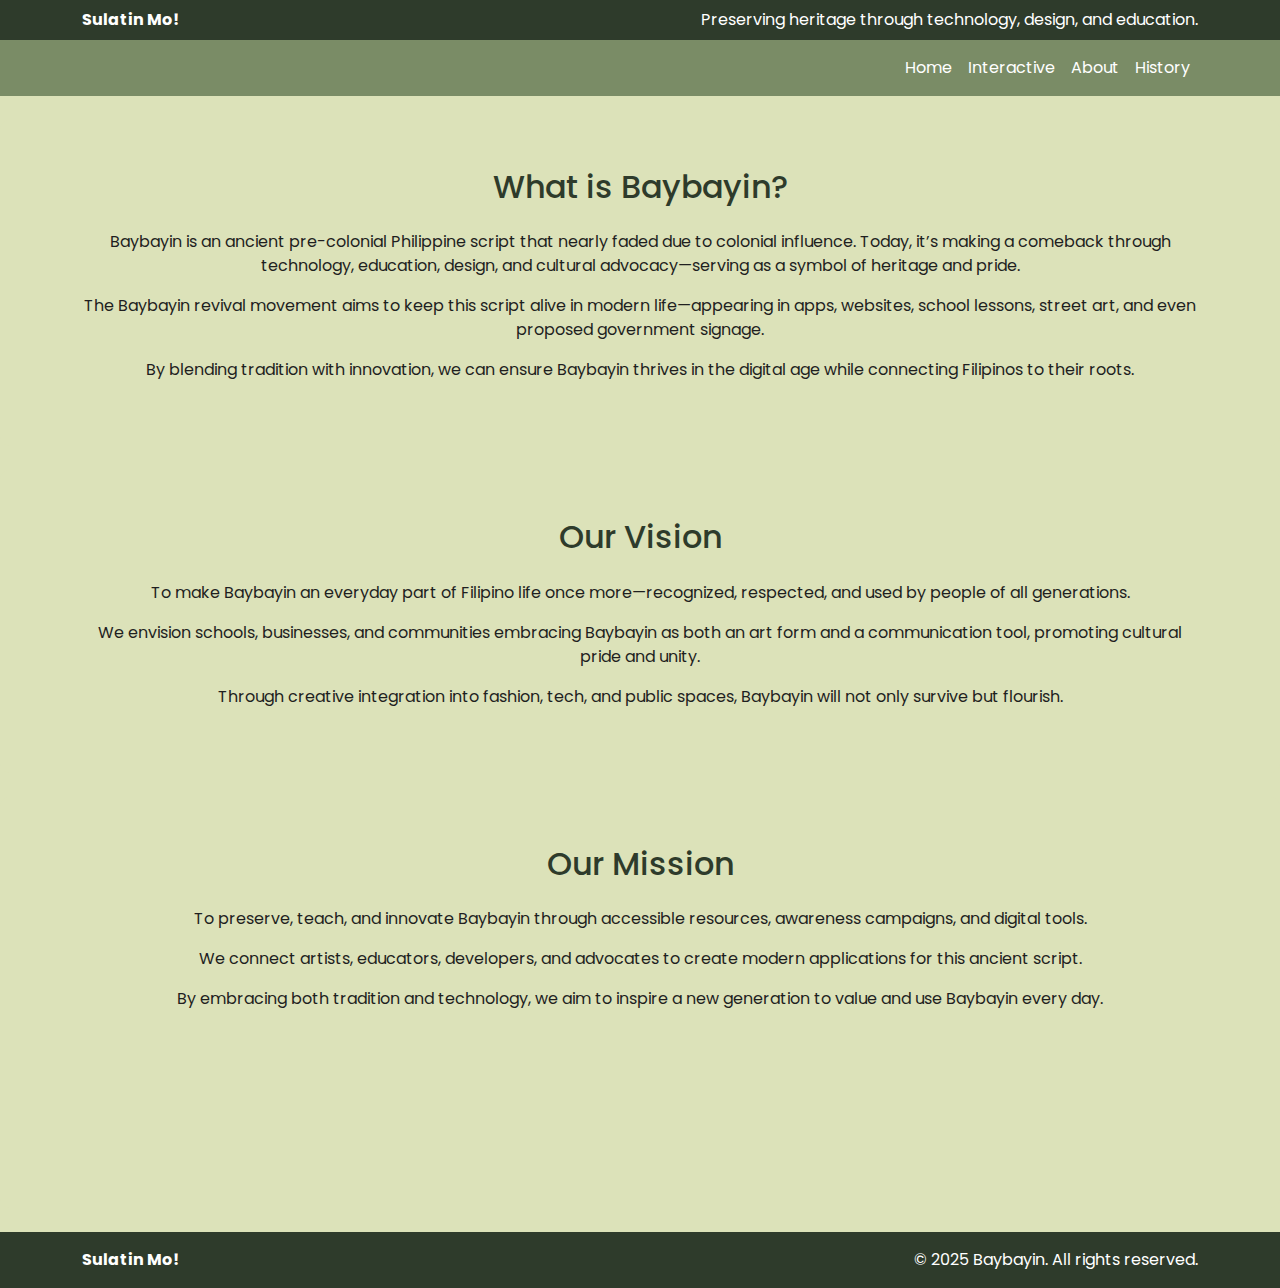
<file: about.html>
<!DOCTYPE html>
<html lang="en">
<head>
    <meta charset="UTF-8">
    <meta name="viewport" content="width=device-width, initial-scale=1.0">
    <title>Sulatin Mo!</title>
    <link href="https://cdn.jsdelivr.net/npm/bootstrap@5.3.0/dist/css/bootstrap.min.css" rel="stylesheet">
    <link href="https://fonts.googleapis.com/css2?family=Poppins:wght@300;400;600&display=swap" rel="stylesheet">
    <link href="https://unpkg.com/aos@2.3.1/dist/aos.css" rel="stylesheet">
    <style>
        :root {
            --dark-green: #2E3B2B;
            --medium-green: #7A8C66;
            --light-green: #DCE2B9;
            --accent-green: #A3B18A;
            --text-dark: #1F1F1F;
        }
        body {
            font-family: 'Poppins', sans-serif;
            background-color: var(--light-green);
            color: var(--text-dark);
        }
        .bg-custom {
            background-color: var(--dark-green);
        }
        .custom-navbar {
            background-color: var(--medium-green);
        }
        .nav-link {
            transition: color 0.3s ease;
        }
        .nav-link:hover {
            color: var(--accent-green) !important;
        }
        .custom-footer {
            background-color: var(--dark-green);
        }
        h2 {
            color: var(--dark-green);
        }
        h4 {
            color: var(--medium-green);
        }
        .about-section, .vision-section, .mission-section {
            background-color: var(--light-green);
            border-radius: 10px;
            padding: 2rem;
        }
    </style>
</head>
<body>

<!-- Top Bar -->
<div class="top-search-bar bg-custom py-2" data-aos="fade-down">
    <div class="container d-flex justify-content-between align-items-center">
        <a class="navbar-brand text-white fw-bold" href="index.html">Sulatin Mo!</a>
        <span class="text-white">Preserving heritage through technology, design, and education.</span>
    </div>
</div> 


<!-- Navbar -->
<nav class="navbar navbar-expand-lg custom-navbar">
    <div class="container">
        <button class="navbar-toggler" type="button" data-bs-toggle="collapse" data-bs-target="#navbarNav">
            <span class="navbar-toggler-icon"></span>
        </button>
        <div class="collapse navbar-collapse" id="navbarNav">
            <ul class="navbar-nav ms-auto">
                <li class="nav-item"><a class="nav-link text-white" href="index.html">Home</a></li>
                <li class="nav-item"><a class="nav-link text-white" href="interactive.html">Interactive</a></li>
                <li class="nav-item"><a class="nav-link text-white" href="about.html">About</a></li>
                <li class="nav-item"><a class="nav-link text-white" href="history.html">History</a></li>
            </ul>
        </div>
    </div>
</nav>

<!-- About Section -->
<section class="about-section py-5 my-4" data-aos="fade-up">
    <div class="container">
        <h2 class="text-center mb-4">What is Baybayin?</h2>
        <p class="text-center">Baybayin is an ancient pre-colonial Philippine script that nearly faded due to colonial influence. Today, it’s making a comeback through technology, education, design, and cultural advocacy—serving as a symbol of heritage and pride.</p>
        <p class="text-center">The Baybayin revival movement aims to keep this script alive in modern life—appearing in apps, websites, school lessons, street art, and even proposed government signage.</p>
        <p class="text-center">By blending tradition with innovation, we can ensure Baybayin thrives in the digital age while connecting Filipinos to their roots.</p>
    </div>
</section>

<!-- Vision Section -->
<section class="vision-section py-5 my-4" data-aos="fade-up">
    <div class="container">
        <h2 class="text-center mb-4">Our Vision</h2>
        <p class="text-center">To make Baybayin an everyday part of Filipino life once more—recognized, respected, and used by people of all generations.</p>
        <p class="text-center">We envision schools, businesses, and communities embracing Baybayin as both an art form and a communication tool, promoting cultural pride and unity.</p>
        <p class="text-center">Through creative integration into fashion, tech, and public spaces, Baybayin will not only survive but flourish.</p>
    </div>
</section>

<!-- Mission Section -->
<section class="mission-section py-5 my-4" data-aos="fade-up">
    <div class="container">
        <h2 class="text-center mb-4">Our Mission</h2>
        <p class="text-center">To preserve, teach, and innovate Baybayin through accessible resources, awareness campaigns, and digital tools.</p>
        <p class="text-center">We connect artists, educators, developers, and advocates to create modern applications for this ancient script.</p>
        <p class="text-center">By embracing both tradition and technology, we aim to inspire a new generation to value and use Baybayin every day.</p>

        <div class="row mt-4 text-center">
            <div class="col-md-4" data-aos="fade-up" data-aos-delay="100">
                <h4>Preserve</h4>
                <p>Safeguarding the script by documenting, teaching, and embedding it in local and global platforms.</p>
            </div>
            <div class="col-md-4" data-aos="fade-up" data-aos-delay="200">
                <h4>Promote</h4>
                <p>Encouraging its use in design, branding, signage, and online content to keep it visible and relevant.</p>
            </div>
            <div class="col-md-4" data-aos="fade-up" data-aos-delay="300">
                <h4>Innovate</h4>
                <p>Leveraging mobile apps, websites, and typefaces to bring Baybayin into everyday communication.</p>
            </div>
        </div>
    </div>
</section>

<!-- Footer -->
<footer class="custom-footer text-white py-3 mt-4">
    <div class="container d-flex justify-content-between align-items-center">
        <span class="fw-bold">Sulatin Mo!</span>
        <p class="mb-0">&copy; 2025 Baybayin. All rights reserved.</p>
    </div>
</footer>

<!-- Bootstrap & AOS JS -->
<script src="https://cdn.jsdelivr.net/npm/bootstrap@5.3.0/dist/js/bootstrap.bundle.min.js"></script>
<script src="https://unpkg.com/aos@2.3.1/dist/aos.js"></script>
<script>
    AOS.init({
        duration: 1000,
        once: true
    });
</script>

</body>
</html>
</file>
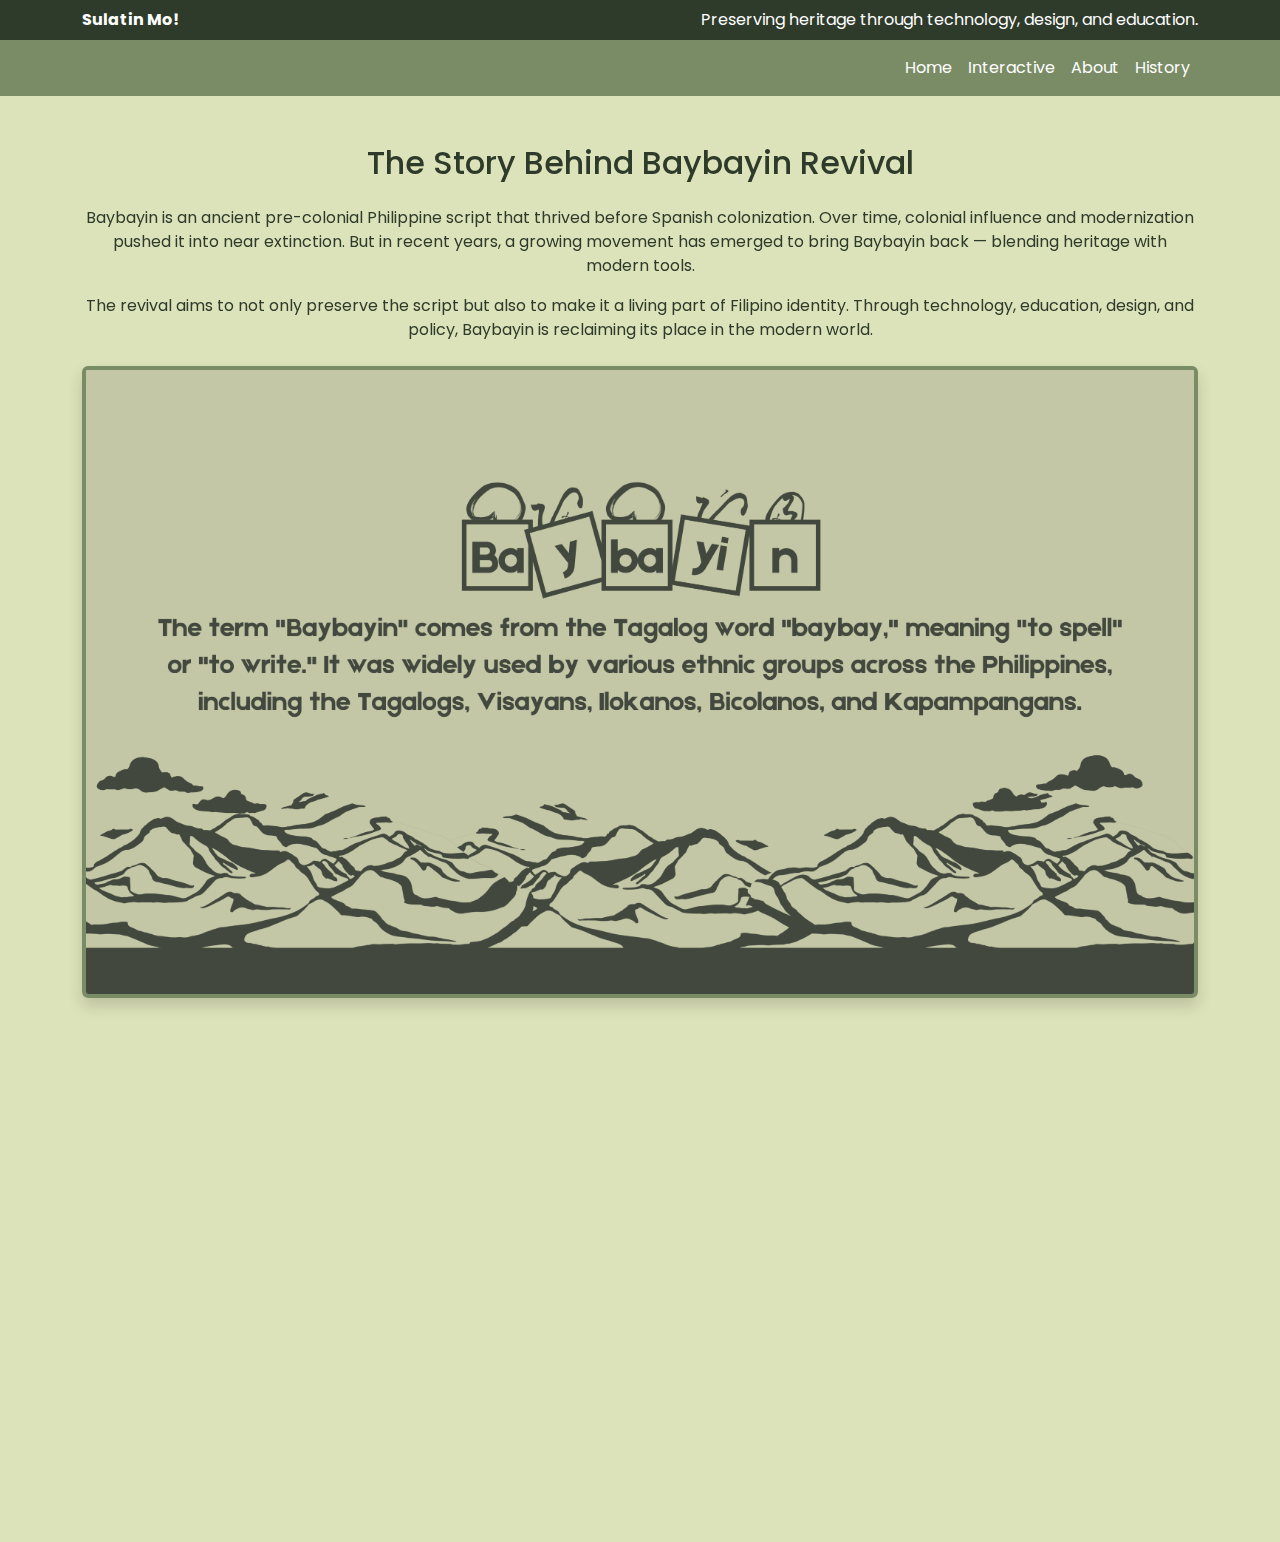
<file: history.html>
<!DOCTYPE html>
<html lang="en">
<head>
    <meta charset="UTF-8">
    <meta name="viewport" content="width=device-width, initial-scale=1.0">
    <title>Sulatin Mo!</title>
    <link href="https://cdn.jsdelivr.net/npm/bootstrap@5.3.0/dist/css/bootstrap.min.css" rel="stylesheet">
    <link href="https://fonts.googleapis.com/css2?family=Poppins:wght@300;400;600&display=swap" rel="stylesheet">
    <!-- AOS Animation CSS -->
    <link href="https://unpkg.com/aos@2.3.1/dist/aos.css" rel="stylesheet">
    <style>
        body {
            font-family: 'Poppins', sans-serif;
            background-color: #DCE2B9; /* light sage */
            color: #2E3B2B; /* dark forest */
        }
        .bg-custom {
            background-color: #2E3B2B; /* dark forest green */
        }
        .custom-navbar {
            background-color: #7A8C66; /* muted green */
        }
        .nav-link:hover {
            text-decoration: underline;
        }
        .custom-footer {
            background-color: #2E3B2B;
        }
        .history-section img {
            border: 4px solid #7A8C66;
        }
    </style>
</head>
<body>

    <!-- Top Bar -->
<div class="top-search-bar bg-custom py-2" data-aos="fade-down">
    <div class="container d-flex justify-content-between align-items-center">
        <a class="navbar-brand text-white fw-bold" href="index.html">Sulatin Mo!</a>
        <span class="text-white">Preserving heritage through technology, design, and education.</span>
    </div>
</div> 

    <!-- Navbar -->
    <nav class="navbar navbar-expand-lg custom-navbar" data-aos="fade-down">
        <div class="container">
            <button class="navbar-toggler" type="button" data-bs-toggle="collapse" data-bs-target="#navbarNav">
                <span class="navbar-toggler-icon"></span>
            </button>
            <div class="collapse navbar-collapse" id="navbarNav">
                <ul class="navbar-nav ms-auto">
                    <li class="nav-item"><a class="nav-link text-white" href="index.html">Home</a></li>
                    <li class="nav-item"><a class="nav-link text-white" href="interactive.html">Interactive</a></li>
                    <li class="nav-item"><a class="nav-link text-white" href="about.html">About</a></li>
                    <li class="nav-item"><a class="nav-link text-white" href="history.html">History</a></li>
                </ul>
            </div>
        </div>
    </nav>

    <!-- History Section -->
    <section class="history-section py-5" data-aos="fade-up">
        <div class="container">
            <h2 class="text-center mb-4">The Story Behind Baybayin Revival</h2>
            <p class="text-center">Baybayin is an ancient pre-colonial Philippine script that thrived before Spanish colonization. Over time, colonial influence and modernization pushed it into near extinction. But in recent years, a growing movement has emerged to bring Baybayin back — blending heritage with modern tools.</p>
            <p class="text-center">The revival aims to not only preserve the script but also to make it a living part of Filipino identity. Through technology, education, design, and policy, Baybayin is reclaiming its place in the modern world.</p>

            <div class="row mt-4" data-aos="fade-up">
                <div class="col-md-12 text-center">
                    <img src="history.png" alt="Baybayin History" class="img-fluid rounded shadow">
                </div>

                <div class="row mt-4" data-aos="fade-up">
                    <div class="col-md-12">
                        <h4>Key Milestones in the Revival</h4>
                        <ul>
                            <li><strong>Early 2000s</strong> – Digital fonts and typefaces for Baybayin emerge online.</li>
                            <li><strong>2010s</strong> – Mobile apps and websites launch, making learning interactive.</li>
                            <li><strong>2018</strong> – Bills proposed to include Baybayin in official government signage.</li>
                            <li><strong>Present</strong> – Baybayin appears in education, street art, merchandise, and branding.</li>
                        </ul>
                        <p>These milestones show the resilience of Filipino culture and the creativity of modern advocates who merge tradition with innovation.</p>
                        <p>Reviving Baybayin is not just about aesthetics — it’s about reclaiming identity, fostering cultural pride, and educating future generations. By learning and using Baybayin, we ensure it remains a living language of art, heritage, and self-expression.</p>
                        <p>From school classrooms to digital keyboards, every step towards bringing Baybayin back strengthens the cultural roots of the Philippines in a globalized world.</p>
                    </div>
                </div>
            </div>
        </div>
    </section>

    <!-- Footer -->
    <footer class="custom-footer text-white py-3" data-aos="fade-up">
        <div class="container d-flex justify-content-between align-items-center">
            <span class="fw-bold">Sulatin Mo!</span>
            <p class="mb-0">&copy; 2025 Baybayin. All rights reserved.</p>
        </div>
    </footer>

    <!-- Bootstrap JS -->
    <script src="https://cdn.jsdelivr.net/npm/bootstrap@5.3.0/dist/js/bootstrap.bundle.min.js"></script>
    <!-- AOS JS -->
    <script src="https://unpkg.com/aos@2.3.1/dist/aos.js"></script>
    <script>
      AOS.init({
        duration: 1000,
        once: true
      });
    </script>

</body>
</html>
</file>
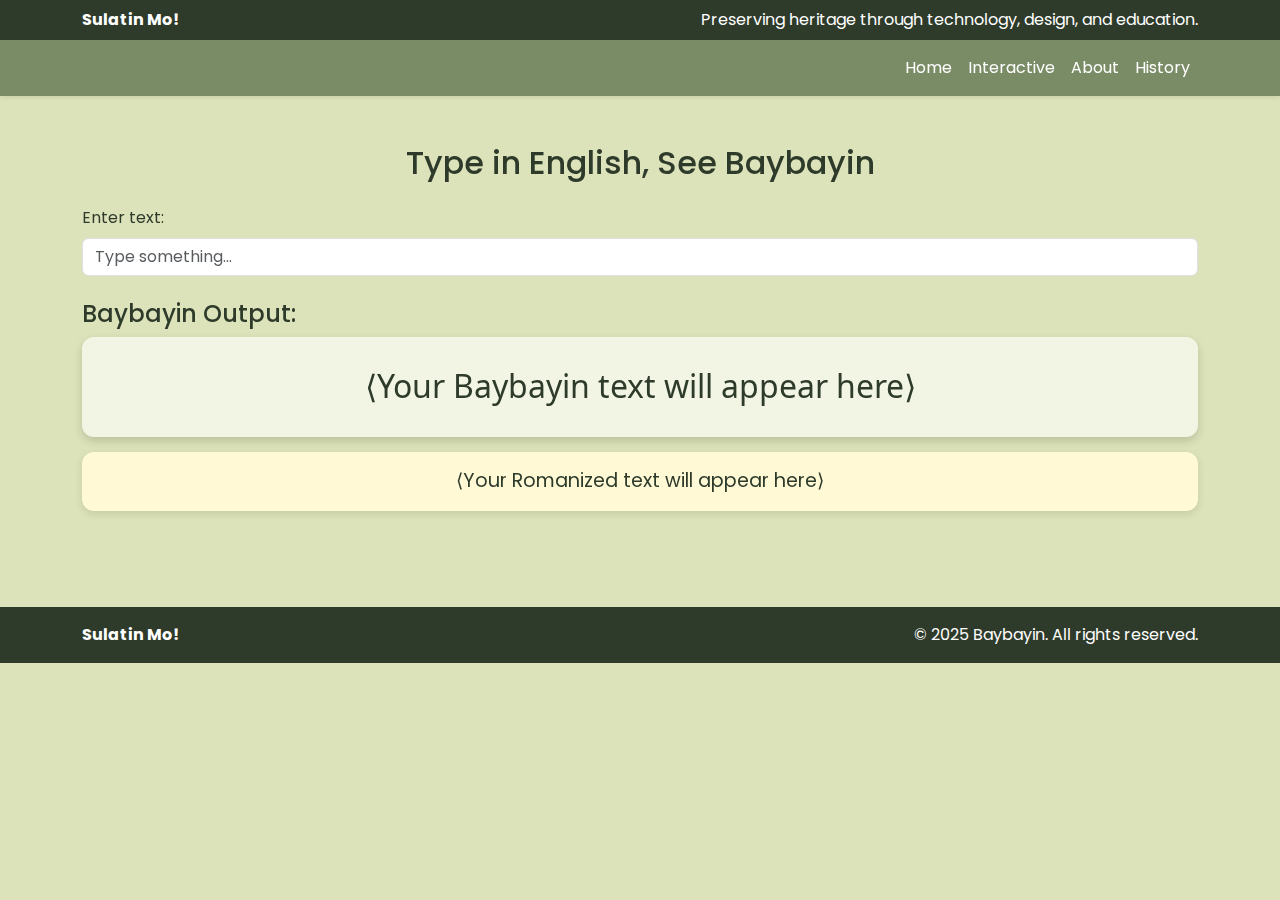
<file: interactive.html>
<!DOCTYPE html>
<html lang="en">
<head>
    <meta charset="UTF-8">
    <meta name="viewport" content="width=device-width, initial-scale=1.0">
    <title>Sulatin Mo!</title>
    <link href="https://cdn.jsdelivr.net/npm/bootstrap@5.3.0/dist/css/bootstrap.min.css" rel="stylesheet">
    <!-- Fonts -->
    <link href="https://fonts.googleapis.com/css2?family=Noto+Sans+Tagalog&family=Poppins:wght@300;400;600&display=swap" rel="stylesheet">
    <!-- AOS CSS -->
    <link href="https://unpkg.com/aos@2.3.1/dist/aos.css" rel="stylesheet">
    <style>
        body {
            font-family: 'Poppins', sans-serif;
            background-color: #DCE2B9;
            color: #2E3B2B;
            overflow-x: hidden;
        }
        .bg-custom { background-color: #2E3B2B; }
        .custom-navbar {
            background-color: #7A8C66;
            transition: background-color 0.3s ease;
        }
        .custom-navbar:hover { background-color: #6b7d58; }
        .nav-link { transition: color 0.3s ease, transform 0.2s ease; }
        .nav-link:hover { text-decoration: underline; transform: scale(1.05); }
        .btn-custom {
            background-color: #2E3B2B;
            color: #DCE2B9;
            transition: transform 0.2s ease, background-color 0.3s ease;
        }
        .btn-custom:hover {
            background-color: #3E4F37;
            color: #fff;
            transform: scale(1.05);
        }
        .output-box {
            background-color: #F3F5E4; 
            border-radius: 12px;
            padding: 25px;
            font-size: 2rem;
            min-height: 100px;
            text-align: center;
            font-family: 'Noto Sans Tagalog', sans-serif;
            box-shadow: 0px 4px 10px rgba(0,0,0,0.15);
            transition: box-shadow 0.3s ease, transform 0.3s ease;
        }
        .output-box:hover { box-shadow: 0px 6px 15px rgba(0,0,0,0.25); transform: scale(1.02); }
        .romanized-box {
            background-color: #fff9d6;
            border-radius: 12px;
            padding: 15px;
            font-size: 1.2rem;
            text-align: center;
            margin-top: 15px;
            box-shadow: 0px 3px 8px rgba(0,0,0,0.1);
        }
        .char-tooltip {
            position: relative;
            cursor: pointer;
        }
        .char-tooltip::after {
            content: attr(data-tip);
            position: absolute;
            bottom: -30px;
            left: 50%;
            transform: translateX(-50%);
            background: rgba(0,0,0,0.75);
            color: white;
            padding: 3px 8px;
            border-radius: 5px;
            font-size: 0.8rem;
            white-space: nowrap;
            opacity: 0;
            pointer-events: none;
            transition: opacity 0.2s ease-in-out;
        }
        .char-tooltip:hover::after {
            opacity: 1;
        }
        footer { background-color: #2E3B2B; }
    </style>
</head>
<body>

<!-- Top Bar -->
<div class="top-search-bar bg-custom py-2" data-aos="fade-down">
    <div class="container d-flex justify-content-between align-items-center">
        <a class="navbar-brand text-white fw-bold" href="index.html">Sulatin Mo!</a>
        <span class="text-white">Preserving heritage through technology, design, and education.</span>
    </div>
</div> 


<!-- Navbar -->
<nav class="navbar navbar-expand-lg custom-navbar shadow-sm" data-aos="fade-down" data-aos-delay="150">
    <div class="container">
        <button class="navbar-toggler" type="button" data-bs-toggle="collapse" data-bs-target="#navbarNav">
            <span class="navbar-toggler-icon"></span>
        </button>
        <div class="collapse navbar-collapse" id="navbarNav">
            <ul class="navbar-nav ms-auto" data-aos="fade-left" data-aos-delay="250">
                <li class="nav-item"><a class="nav-link text-white" href="index.html">Home</a></li>
                <li class="nav-item"><a class="nav-link text-white" href="interactive.html">Interactive</a></li>
                <li class="nav-item"><a class="nav-link text-white" href="about.html">About</a></li>
                <li class="nav-item"><a class="nav-link text-white" href="history.html">History</a></li>
            </ul>
        </div>
    </div>
</nav>

<!-- Interactive Typing Section -->
<section class="py-5" data-aos="fade-up">
    <div class="container">
        <h2 class="text-center mb-4" data-aos="zoom-in" data-aos-delay="100">Type in English, See Baybayin</h2>
        <div class="mb-3" data-aos="fade-right" data-aos-delay="200">
            <label for="englishInput" class="form-label">Enter text:</label>
            <input type="text" class="form-control" id="englishInput" placeholder="Type something...">
        </div>
        <h4 class="mt-4" data-aos="fade-left" data-aos-delay="250">Baybayin Output:</h4>
        <div class="output-box" id="baybayinOutput" data-aos="zoom-in-up" data-aos-delay="300">⟨Your Baybayin text will appear here⟩</div>
        <div class="romanized-box" id="romanizedOutput" data-aos="fade-up" data-aos-delay="350">⟨Your Romanized text will appear here⟩</div>
    </div>
</section>

<!-- Footer -->
<footer class="text-white py-3 mt-5" data-aos="fade-up">
    <div class="container d-flex justify-content-between align-items-center">
        <span class="fw-bold">Sulatin Mo!</span>
        <p class="mb-0">&copy; 2025 Baybayin. All rights reserved.</p>
    </div>
</footer>

<!-- Script for Translation -->
<script>
    const baybayinMap = {
        a: "ᜀ", b: "ᜊ", k: "ᜃ", d: "ᜇ", e: "ᜁ",
        g: "ᜄ", h: "ᜑ", i: "ᜁ", l: "ᜎ", m: "ᜋ",
        n: "ᜈ", o: "ᜂ", p: "ᜉ", r: "ᜇ", s: "ᜐ",
        t: "ᜆ", u: "ᜂ", w: "ᜏ", y: "ᜌ"
    };

    function romanizeText(text) {
        let vowels = ['a', 'e', 'i', 'o', 'u'];
        let syllables = [];
        let current = "";
        for (let i = 0; i < text.length; i++) {
            current += text[i];
            if (vowels.includes(text[i])) {
                syllables.push(current);
                current = "";
            }
        }
        if (current) syllables.push(current);
        return syllables.join("-");
    }

    document.getElementById("englishInput").addEventListener("input", function() {
        let text = this.value.toLowerCase().replace(/[^a-z\s]/g, "");
        let baybayinHTML = "";
        let romanizedOutput = romanizeText(text);

        for (let char of text) {
            let bayChar = baybayinMap[char] || char;
            baybayinHTML += `<span class="char-tooltip" data-tip="${char}">${bayChar}</span>`;
        }

        document.getElementById("baybayinOutput").innerHTML = baybayinHTML || "⟨Your Baybayin text will appear here⟩";
        document.getElementById("romanizedOutput").textContent = romanizedOutput || "⟨Your Romanized text will appear here⟩";
    });
</script>

<!-- Bootstrap JS -->
<script src="https://cdn.jsdelivr.net/npm/bootstrap@5.3.0/dist/js/bootstrap.bundle.min.js"></script>
<!-- AOS JS -->
<script src="https://unpkg.com/aos@2.3.1/dist/aos.js"></script>
<script>
  AOS.init({ duration: 1000, once: true });
</script>
</body>
</html>
</file>
